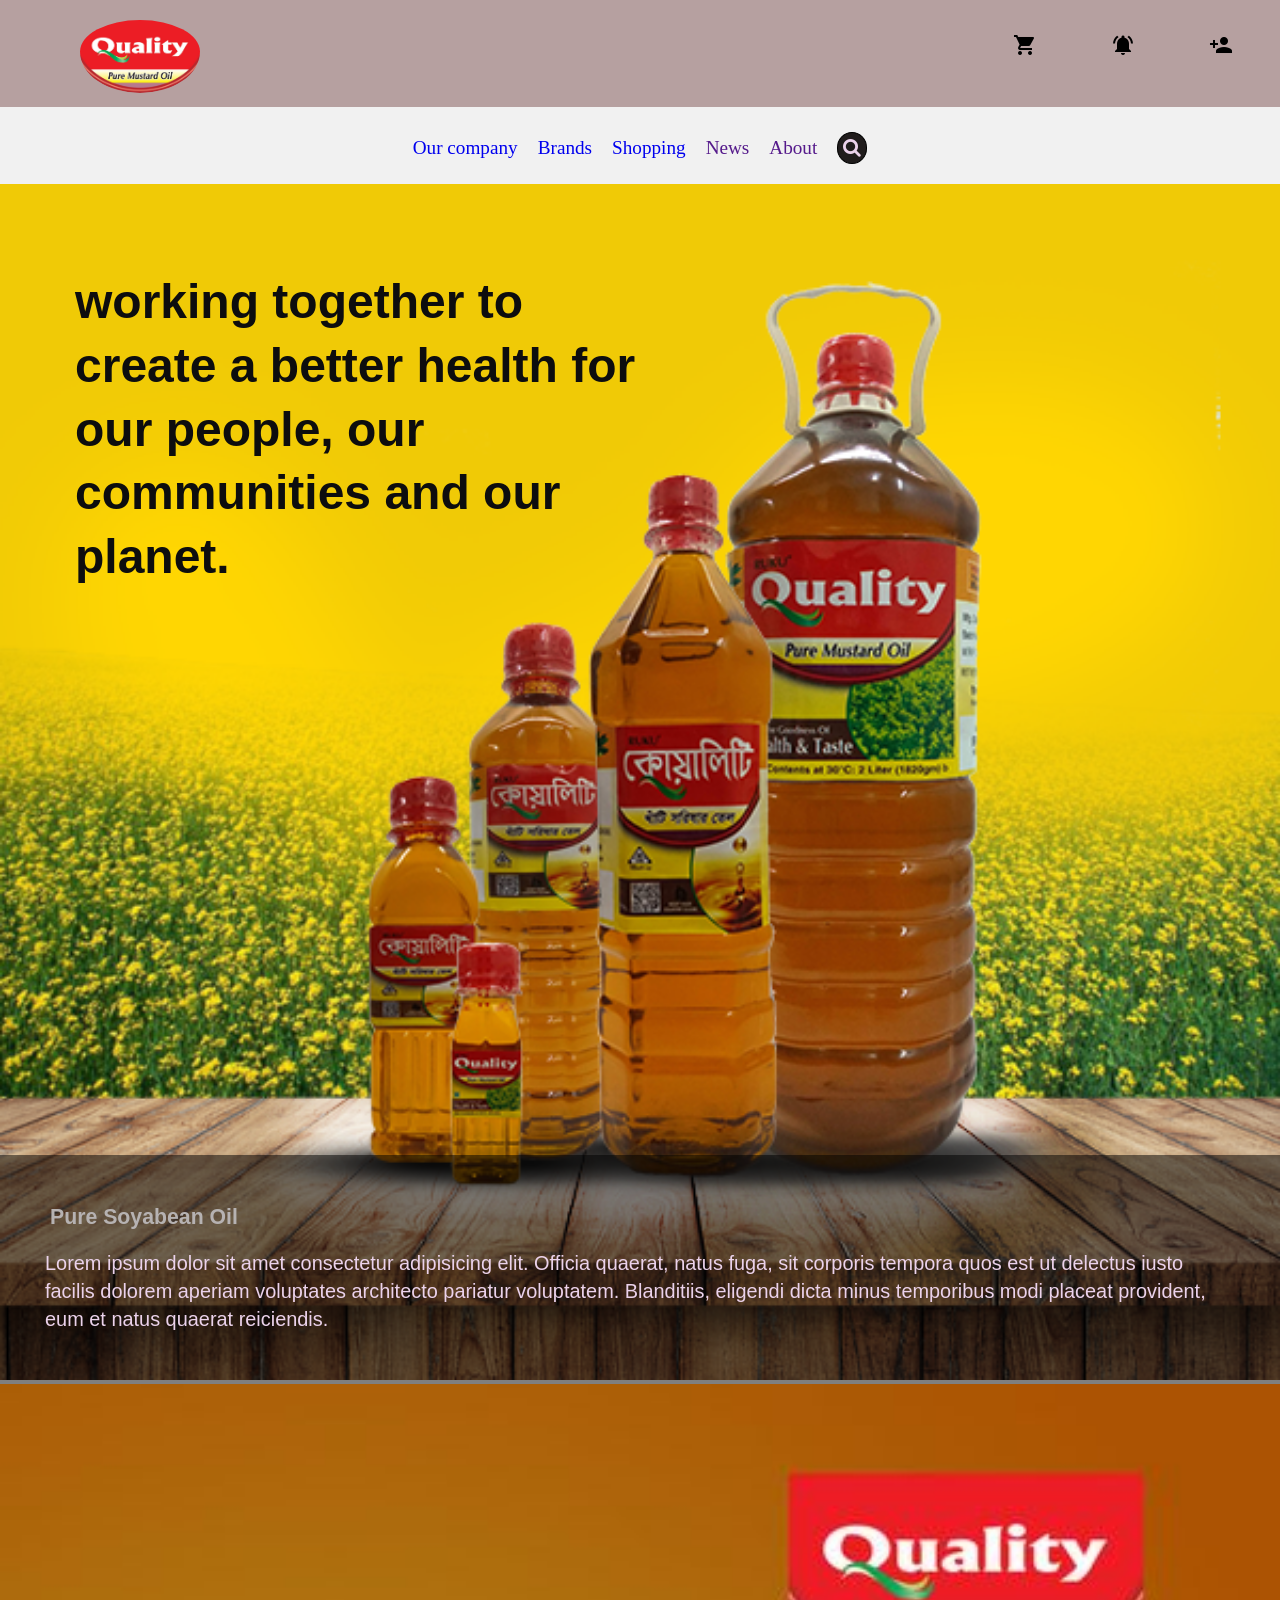
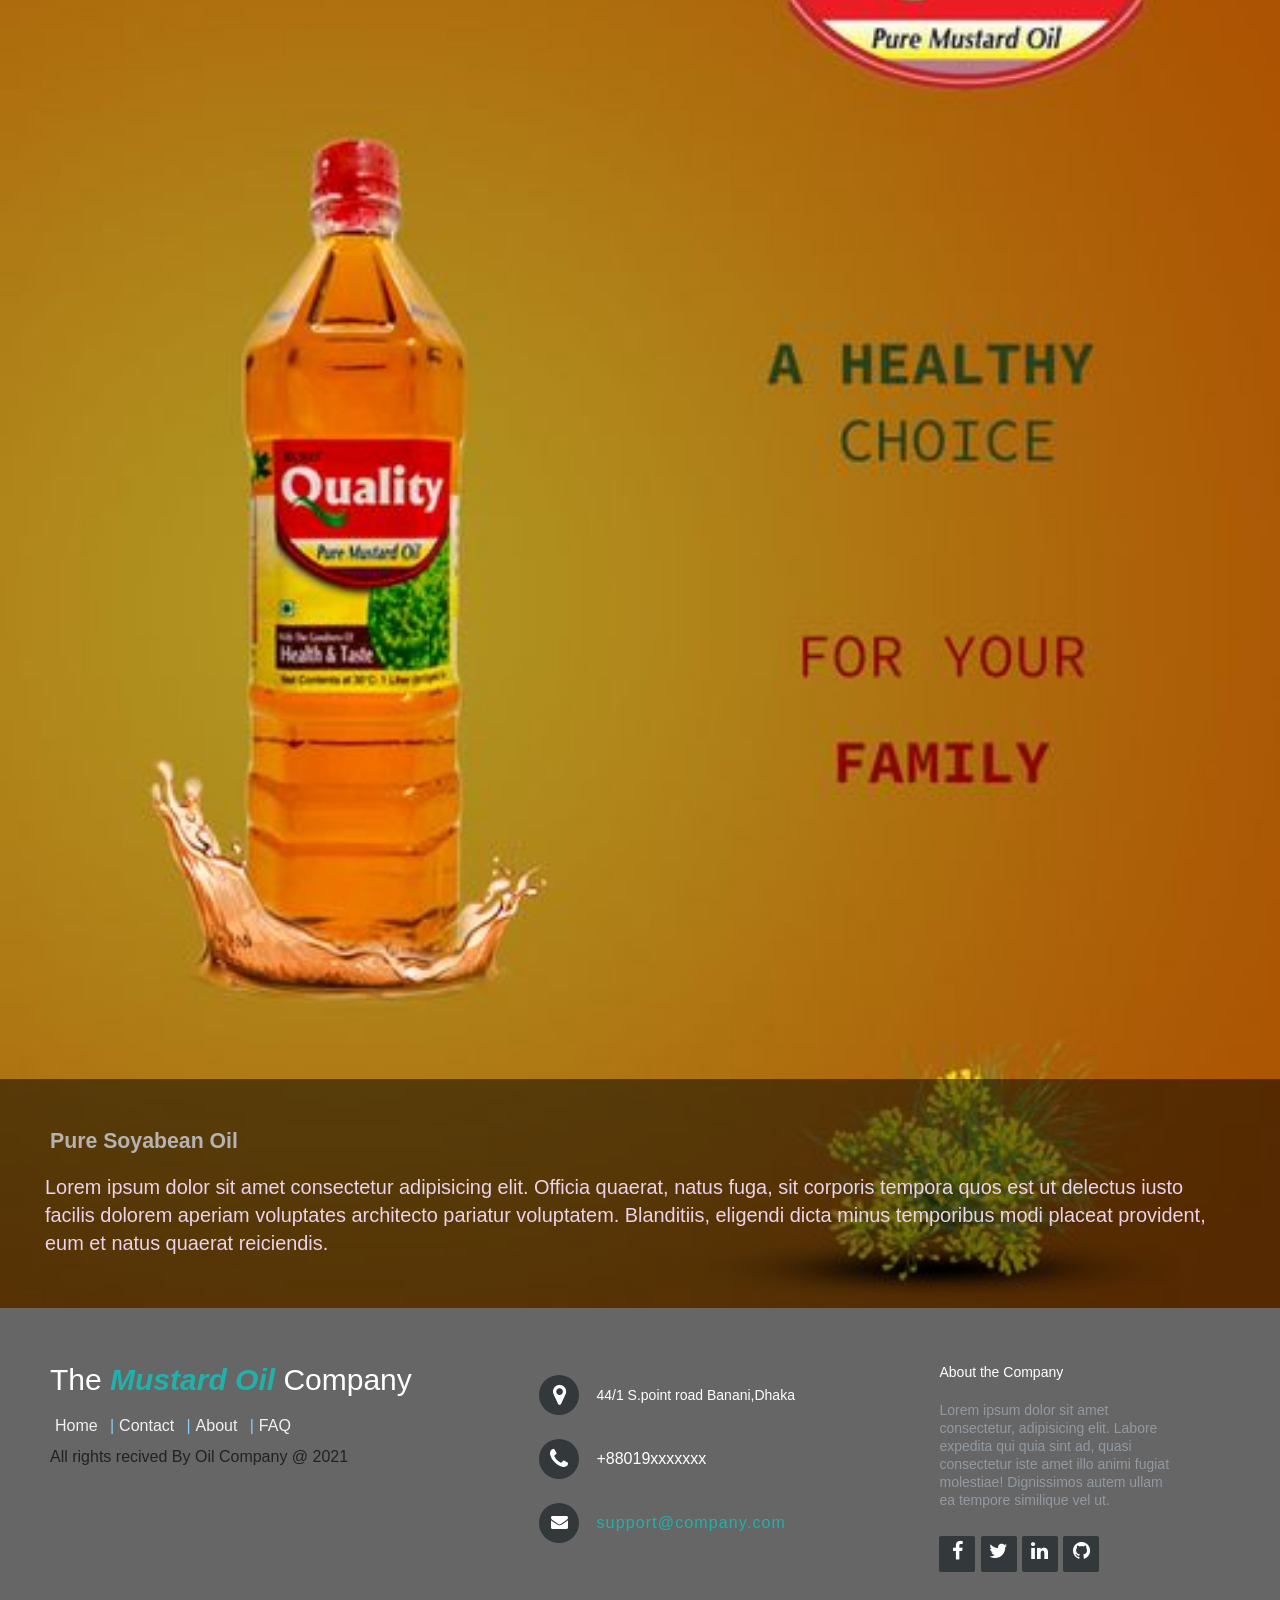
<file: html/index.html>
<!DOCTYPE html>
<html lang="en">
  <head>
    <meta charset="UTF-8" />
    <meta http-equiv="X-UA-Compatible" content="IE=edge" />
    <meta name="viewport" content="width=device-width, initial-scale=1.0" />
    <title>Mustard Oil</title>
   <link rel="stylesheet" type="text/css" href="../css/style.css" />
    <link href="https://fonts.googleapis.com/icon?family=Material+Icons" rel="stylesheet">

    <link
      rel="stylesheet"
      href="https://cdnjs.cloudflare.com/ajax/libs/font-awesome/4.7.0/css/font-awesome.min.css"
    />
    
  </head>
  <body>
    <!-- logo part -->

    <nav id="navbarId" style="background-color: #f1f1f1;">
      <div class="navbar" id="navbar-content">
        
        <a  id="sidebar" class="side-three-icon" onclick="openSidebar()">&#9776</a>
        <a  href="#" id="logo"><img src="../images/195260289_952747075517082_4000494032215260164_n.png"></a>
        <div class="icon-bar">
          

          <span class="nav-notification">
            <a href="#"><i class="material-icons">shopping_cart</i></a>
            </span>
    
          <span class="nav-notification">
            <a href="#"><i 	class="material-icons">&#xe7f7</i></a></span>
          
          <span  class="nav-notification"><a onclick="open_login()" href="#"><i class="material-icons">&#xe7fe</i></a></span>
          </div>
      </div>

      <section class="content-section" id="nav-content-section">
      
     
        <div class="content-part" id="nav-section">
          <a id="close" href="javascript:void(0)" class="closebtn" onclick="close_sidebar()">&times</a>
          <span><a href="./company.html" target="_blank" class="nav-item">Our company</a></span>
          <span><a href="./brand.html" class="nav-item">Brands</a></span>
          <span> <a href="./shopping.html" class="nav-item">Shopping</a></span>
          <span><a href="" class="nav-item">News</a></span>
          <span> <a href="" class="nav-item">About</a></span>
          <a href="./search.html" class="nav-item">
            <i class="fa fa-search Searching"></i>
          </a>
         
        </div>
        
        <script src="../javascript/navbar.js"></script>
      </section>

      
    </nav>



    
    <div  class="container-section-one">

      <img src="../images/cover1.png" alt="soyabean" style="width: 100%; margin-top: 50px; padding-top: 50px;">
      <div class="top-left">
       <p>
        working together to create a better health for our people, our communities and our planet.
       </p>
      </div>
      <div class="text-block">
        <h3>Pure Soyabean Oil</h3>
        <p>Lorem ipsum dolor sit amet consectetur adipisicing elit. Officia quaerat, natus fuga, sit corporis tempora quos est ut delectus iusto facilis dolorem aperiam voluptates architecto pariatur voluptatem. Blanditiis, eligendi dicta minus temporibus modi placeat provident, eum et natus quaerat reiciendis.</p>
      </div>
      
        
    </div>

  



    <!-- section-two -->
    

    <div class="container-section-two">
      <img src="../images/oil_cover.jpg" alt="soyabean" style="width: 100%;">
      <div class="text-block">
        <h3>Pure Soyabean Oil</h3>
        <p>Lorem ipsum dolor sit amet consectetur adipisicing elit. Officia quaerat, natus fuga, sit corporis tempora quos est ut delectus iusto facilis dolorem aperiam voluptates architecto pariatur voluptatem. Blanditiis, eligendi dicta minus temporibus modi placeat provident, eum et natus quaerat reiciendis.</p>
      </div>

    </div>




    <!-- login page -->

    <div class="form-popup" id="popup">

      <form action="" class="form-container">


        <span><h2>Login</h2></sapn>
       <span style="float: right;"> <a id="close" href="javascript:void(0)" class="closebtn" onclick="close_login()">&times</a></span>

       <br>
        <label for="email"><b>Email</b></label>
        <input type="text" placeholder="Enter your email" name="email" required>

        <label for="pass"><b>Password</b></label>
        <input type="password" placeholder="Enter your password" name="pass" required>

        <button  type="submit" class="btn">Login</button>
        <span class="forget_pass"><a id="forget" href="#">forget your password ? </a></span>
        <span class="sign_pass"><a id="signup" href="#">SignUp</a></span>

      </form>
    </div>


     <!-- footer section -->

     <footer class="footer-section">
       <div class="footer-left">
         <h3>The<strong><span><i style="font-style:oblique"> Mustard Oil </strong></i></span>Company</h3>
         <p class="footer-links">
           <a href="#" class="link-1">Home</a>
           <a href="#" class="link-2">Contact</a>
           <a href="#" class="link-3">About</a>
           <a href="#" class="link-4">FAQ</a>
         </p>

         <p class="footer-company-name">
           All rights recived By Oil Company @ 2021
         </p>
       </div>

       

       <div class="footer-center">

        <div >
          <i class="fa fa-map-marker"></i>
          <p><span>44/1 S.point road Banani,Dhaka</span></p>
        </div>

        <div >
          <i class="fa fa-phone"></i>
          <p>+88019xxxxxxx</p>
        </div>

        <div>
          <i class="fa fa-envelope"></i>
          <p><a href="mailto:support@company.com">support@company.com</a></p>
        </div>

       </div>

       


       <div class="footer-right">
         <p class="footer-company-about">
           <span>About the Company</span>
           Lorem ipsum dolor sit amet consectetur, adipisicing elit. Labore expedita qui quia sint ad, quasi consectetur iste amet illo animi fugiat molestiae! Dignissimos autem ullam ea tempore similique vel ut.
         </p>

         <div class="footer-icons">

          <a href="#"><i class="fa fa-facebook"></i></a>
          <a href="#"><i class="fa fa-twitter"></i></a>
          <a href="#"><i class="fa fa-linkedin"></i></a>
          <a href="#"><i class="fa fa-github"></i></a>
         </div>
       </div>
     </footer>

    

    



    

    
  </body>
</html>
</file>
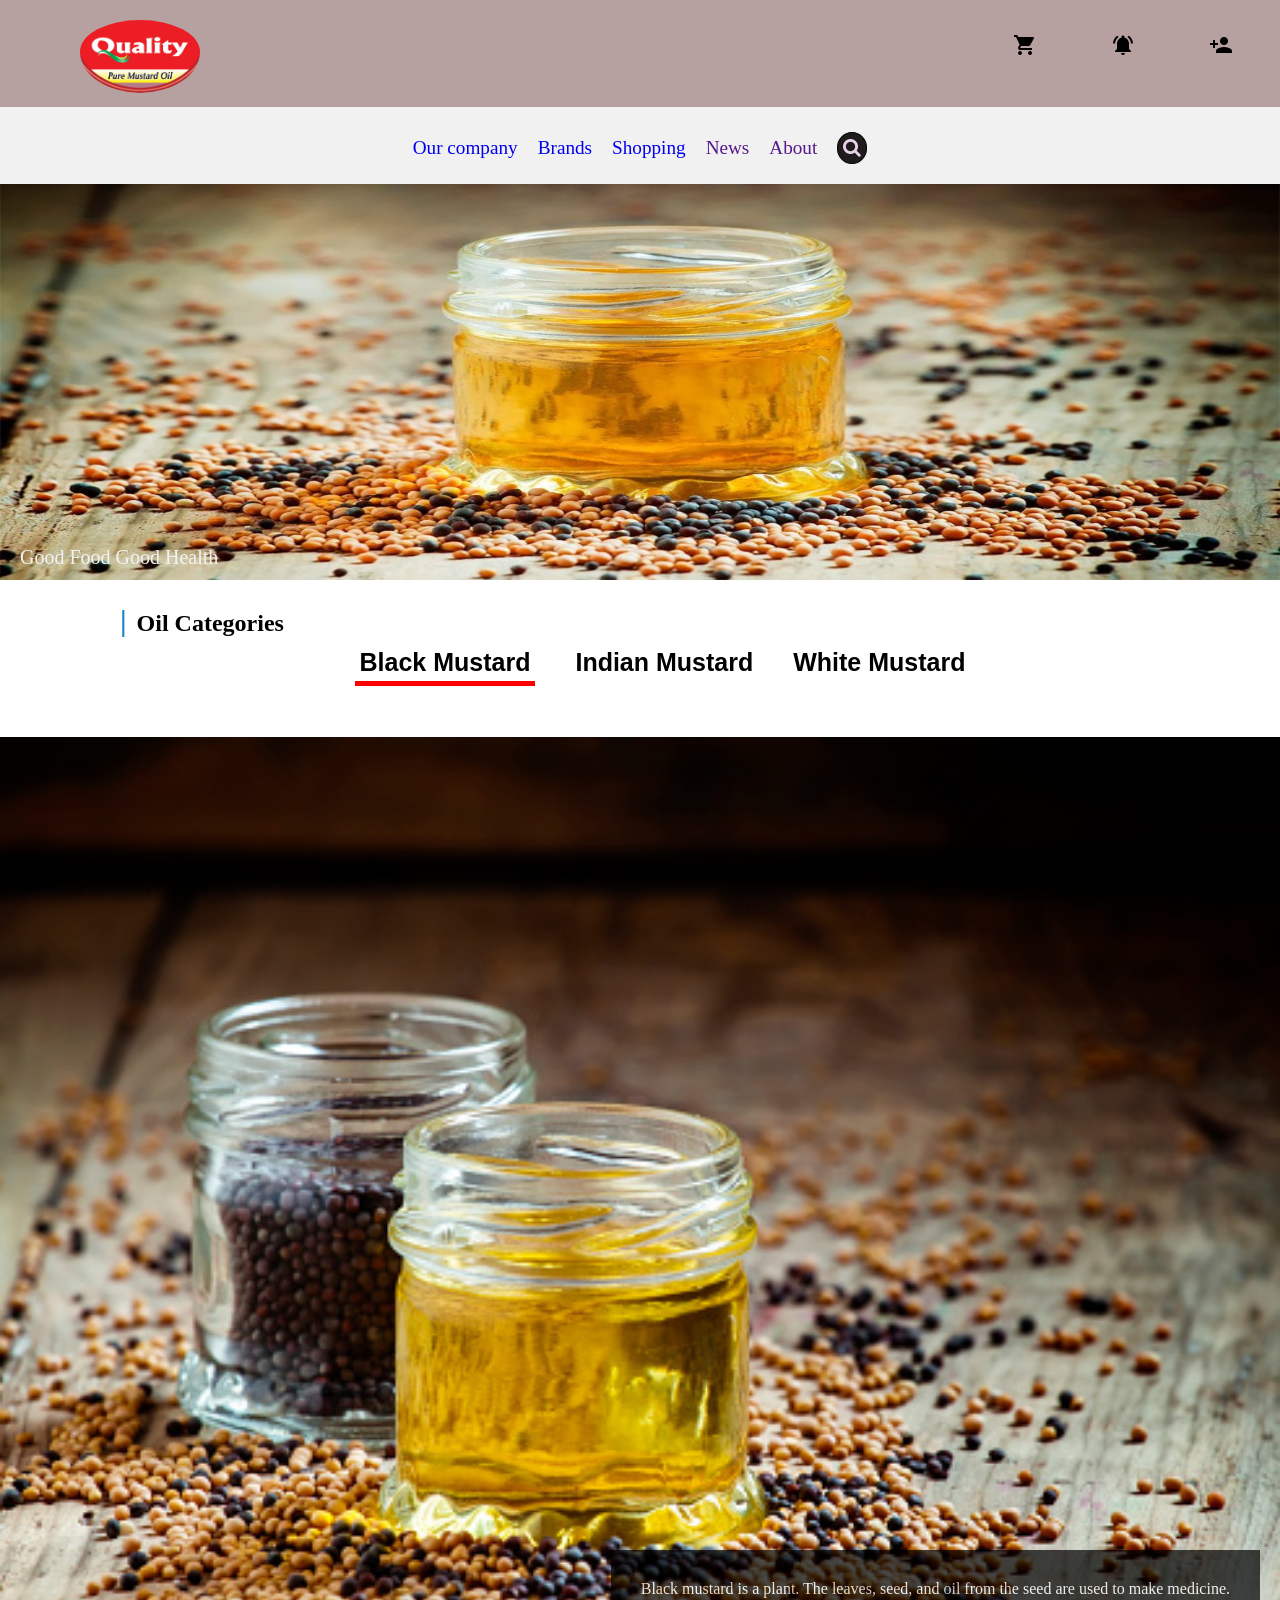
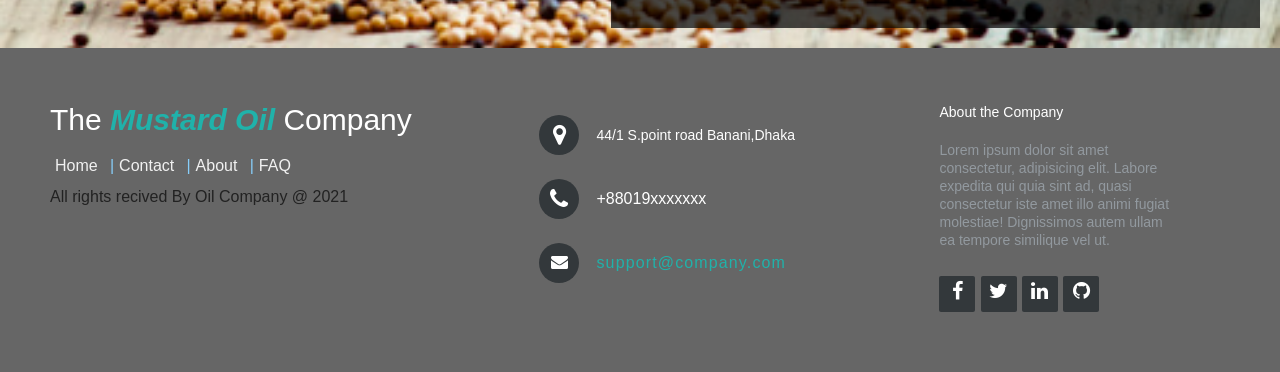
<file: html/brand.html>
<!DOCTYPE html>
<html lang="en">
  <head>
    <meta charset="UTF-8" />
    <meta http-equiv="X-UA-Compatible" content="IE=edge" />
    <meta name="viewport" content="width=device-width, initial-scale=1.0" />
    <title>Brand</title>
    <link rel="stylesheet" type="text/css" href="../css/brand.css" />
    <link rel="stylesheet" type="text/css" href="../css/style.css" />
    <link
      href="https://fonts.googleapis.com/icon?family=Material+Icons"
      rel="stylesheet"
    />

    <link
      rel="stylesheet"
      href="https://cdnjs.cloudflare.com/ajax/libs/font-awesome/4.7.0/css/font-awesome.min.css"
    />
  </head>
  <body>
    <nav id="navbarId" style="background-color: #f1f1f1;">
        <div class="navbar" id="navbar-content">
          
          <a  id="sidebar" class="side-three-icon" onclick="openSidebar()">&#9776</a>
          <a href="#" id="logo"><img src="../images/195260289_952747075517082_4000494032215260164_n.png"></a>
          <div class="icon-bar">
            
  
            <span class="nav-notification">
              <a href="#"><i class="material-icons">shopping_cart</i></a>
              </span>
      
            <span class="nav-notification">
              <a href="#"><i 	class="material-icons">&#xe7f7</i></a></span>
            
            <span class="nav-notification"><a href="#"><i class="material-icons">&#xe7fe</i></a></span>
            </div>
        </div>
  
        <section id="content-section-id" class="content-section">
        
       
          <div class="content-part" id="nav-section">
            <a id="close" href="javascript:void(0)" class="closebtn" onclick="close_sidebar()">&times</a>
            <span><a href="./company.html" target="_blank" class="nav-item">Our company</a></span>
            <span><a href="./brand.html" class="nav-item">Brands</a></span>
            <span> <a href="./shopping.html" class="nav-item">Shopping</a></span>
            <span><a href="" class="nav-item">News</a></span>
            <span> <a href="" class="nav-item">About</a></span>
            <a href="./search.html" class="nav-item">
              <i class="fa fa-search Searching"></i>
            </a>
           
          </div>
          
          <script src="../javascript/navbar.js"></script>
        </section>
  
        
      </nav>

    <!-- brands cover -->

    <section>
      <div class="brands-content">
        <div class="mybrand section">
          <img src="../images/barnd1.jpg" alt="brand-1" />
    <!-- <div class="Type">Brands</div> -->
    <div class="type-text">Good Food Good Health</div>
        </div>

        <div class="mybrand section">
          <img src="../images/brand2.jpg" alt="brand-2" /> 
    <!-- <div class="Type">
            Brands</div> -->
    <div class="type-text">Good Food Good Health</div>
        </div>

        <div class="mybrand section">
          <img src="../images/brand3.png" alt="brand-3" /> 
    <!-- <div class="Type">Brands</div> -->
    <div class="type-text">Good Food Good Health</div>
        </div> 

    <script src="../javascript/brands.js"></script> 
     </div>
    </section>

   

    <div class="categories">
      <div class="name-category">
        <h2>Oil Categories</h2>
      </div>

      <div class="type-of-oil">
        <span><a onclick="black_mastard()" id="black" class="active" href="#">Black Mustard </a></span>
        <span><a onclick="indian_mustard()"id="indian" href="#">Indian Mustard</a></span>
        <span><a onclick="white_mastard()" id="white" href="#">White Mustard</a></span>
      </div>
    </div>
    <div id="black-oil" class="oil-container">
      <img src="../images/black.jpg" style="width: 100%" alt="black oil" />
      <div class="oil-block">
        <p>
          Black mustard is a plant. The leaves, seed, and oil from the seed are
          used to make medicine.
        </p>
      </div>
    </div>


    <div id="indian-oil" style="display: none;" class="oil-container">
        <img src="../images/indian.jpg" style="width: 100%" alt="indian oil" />
        <div class="oil-block">
          <p>
            Black mustard is a plant. The leaves, seed, and oil from the seed are
            used to make medicine.
          </p>
        </div>
    </div>



    <div id="white-oil" style="display: none;" class="oil-container">
        <img src="../images/white.jpg" style="width: 100%" alt="black oil" />
        <div class="oil-block">
          <p>
            Black mustard is a plant. The leaves, seed, and oil from the seed are
            used to make medicine.
          </p>
        </div>
    </div>



    <footer class="footer-section">
        <div class="footer-left">
          <h3>The<strong><span><i style="font-style:oblique"> Mustard Oil </strong></i></span>Company</h3>
          <p class="footer-links">
            <a href="#" class="link-1">Home</a>
            <a href="#" class="link-2">Contact</a>
            <a href="#" class="link-3">About</a>
            <a href="#" class="link-4">FAQ</a>
          </p>
 
          <p class="footer-company-name">
            All rights recived By Oil Company @ 2021
          </p>
        </div>
 
        
 
        <div class="footer-center">
 
         <div >
           <i class="fa fa-map-marker"></i>
           <p><span>44/1 S.point road Banani,Dhaka</span></p>
         </div>
 
         <div >
           <i class="fa fa-phone"></i>
           <p>+88019xxxxxxx</p>
         </div>
 
         <div>
           <i class="fa fa-envelope"></i>
           <p><a href="mailto:support@company.com">support@company.com</a></p>
         </div>
 
        </div>
 
        
 
 
        <div class="footer-right">
          <p class="footer-company-about">
            <span>About the Company</span>
            Lorem ipsum dolor sit amet consectetur, adipisicing elit. Labore expedita qui quia sint ad, quasi consectetur iste amet illo animi fugiat molestiae! Dignissimos autem ullam ea tempore similique vel ut.
          </p>
 
          <div class="footer-icons">
 
           <a href="#"><i class="fa fa-facebook"></i></a>
           <a href="#"><i class="fa fa-twitter"></i></a>
           <a href="#"><i class="fa fa-linkedin"></i></a>
           <a href="#"><i class="fa fa-github"></i></a>
          </div>
        </div>
      </footer>
  </body>
</html>
</file>
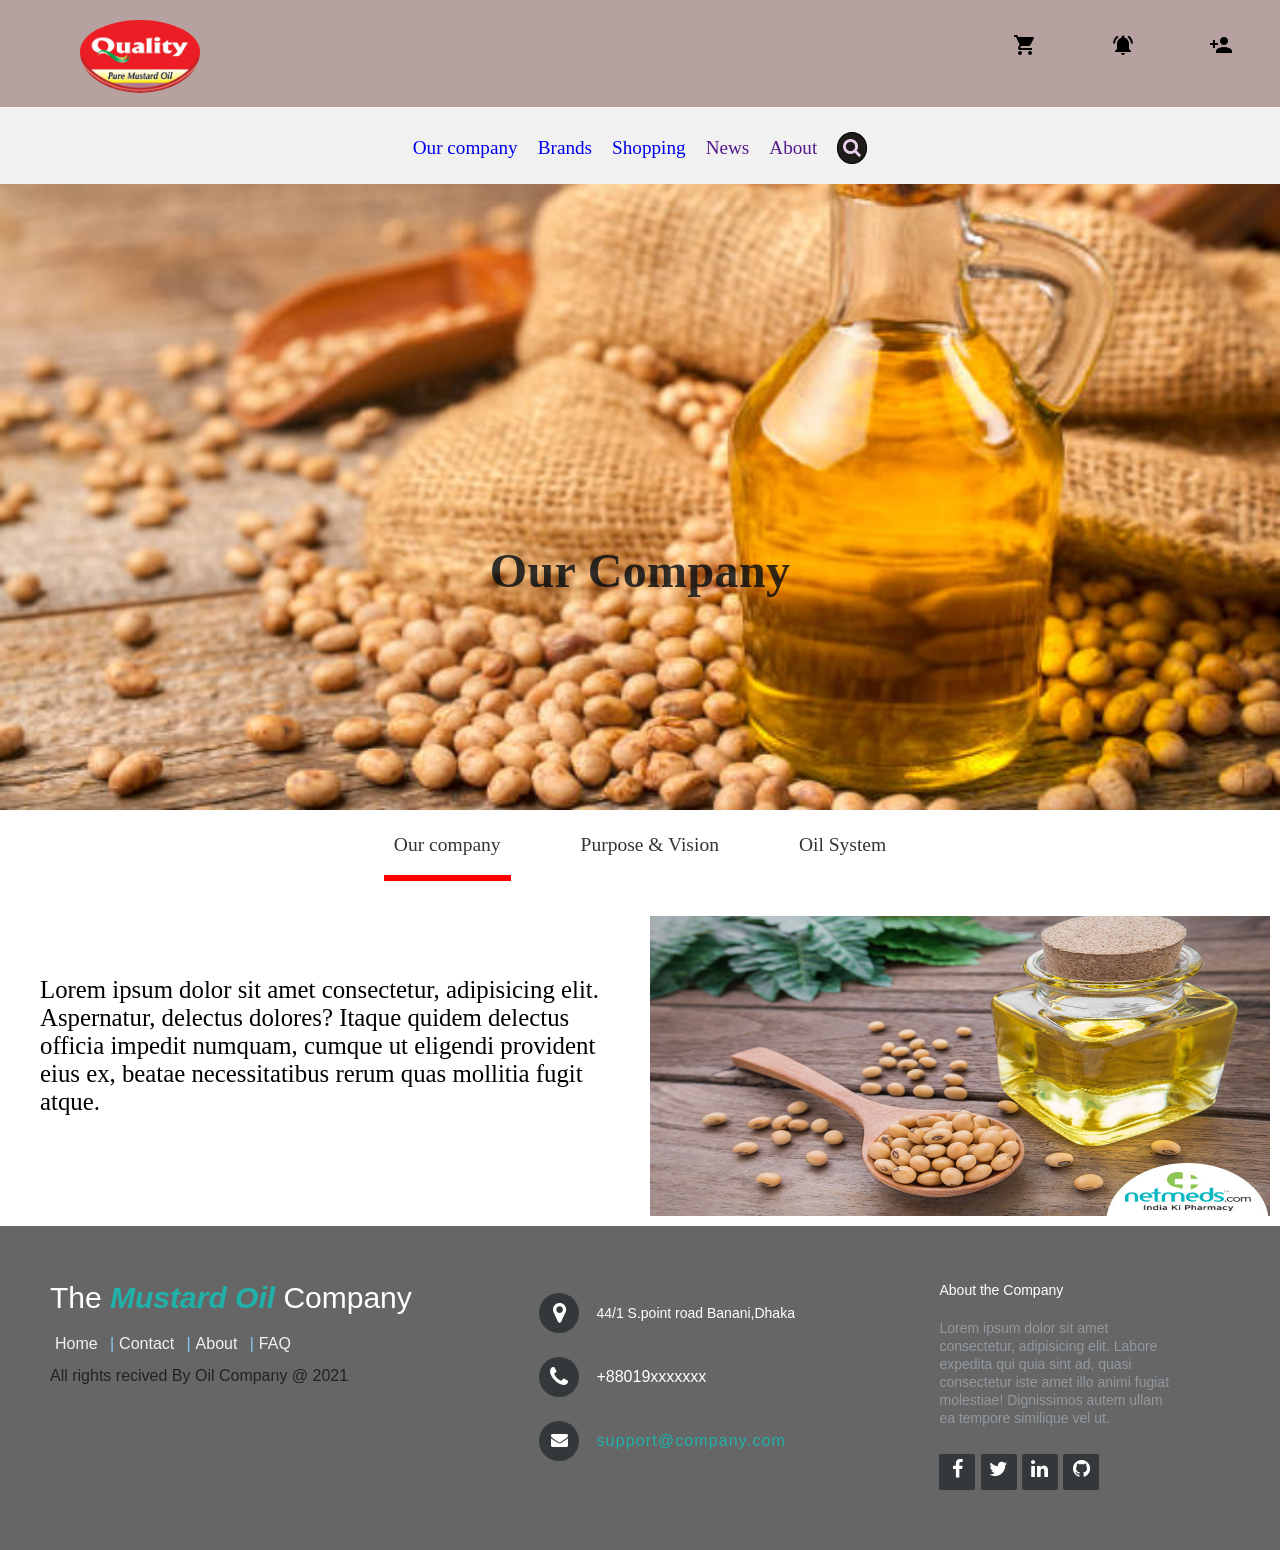
<file: html/company.html>
<!DOCTYPE html>
<html lang="en">
  <head>
    <meta charset="UTF-8" />
    <meta http-equiv="X-UA-Compatible" content="IE=edge" />
    <meta name="viewport" content="width=device-width, initial-scale=1.0" />
    <title>Company page</title>
    <link href="https://fonts.googleapis.com/icon?family=Material+Icons" rel="stylesheet">

    <link
      rel="stylesheet"
      href="https://cdnjs.cloudflare.com/ajax/libs/font-awesome/4.7.0/css/font-awesome.min.css"
    />
    <link rel="stylesheet" type="text/css" href="../css/style.css" />
    <link rel="stylesheet" type="text/css" href="../css/company.css" />
  </head>
  <body>


    <nav id="navbarId" style="background-color: #f1f1f1;">
        <div class="navbar" id="navbar-content">
          
          <a  id="sidebar" class="side-three-icon" onclick="openSidebar()">&#9776</a>
          <a href="#" id="logo"><img src="../images/195260289_952747075517082_4000494032215260164_n.png"></a>
          <div class="icon-bar">
            
  
            <span class="nav-notification">
              <a href="#"><i class="material-icons">shopping_cart</i></a>
              </span>
      
            <span class="nav-notification">
              <a href="#"><i 	class="material-icons">&#xe7f7</i></a></span>
            
            <span class="nav-notification"><a href="#"><i class="material-icons">&#xe7fe</i></a></span>
            </div>
        </div>
  
        <section class="content-section">
        
       
          <div class="content-part" id="nav-section">
            <a id="close" href="javascript:void(0)" class="closebtn" onclick="close_sidebar()">&times</a>
            <span><a href="./company.html" target="_blank" class="nav-item">Our company</a></span>
            <span><a href="./brand.html" class="nav-item">Brands</a></span>
            <span> <a href="./shopping.html" class="nav-item">Shopping</a></span>
            <span><a href="" class="nav-item">News</a></span>
            <span> <a href="" class="nav-item">About</a></span>
            <a href="./search.html" class="nav-item">
              <i class="fa fa-search Searching"></i>
            </a>
           
          </div>
          
          <script src="../javascript/navbar.js"></script>
        </section>
  
        
      </nav>


      <!-- company diagram -->

      <section>
          <div class="company-content">
              <img class="company-cover" src="../images/company.jpg" alt="company_cover">
              <div class="centered" >
                  <span  id="centered" >Our company</span>
              </div>
         
            </div>
      </section>
      <section class="company-section" >

        <div class="company-content-part">


          <span><a onclick="company_func()" id="company-paragraph" href="#"  class="nav-item active">Our company</a></span>
          <span><a onclick="vision_func()" id="purpose-paragraph" href="#" class="nav-item">Purpose & Vision</a></span>
          <span> <a onclick="system_func()" id="system-paragraph" href="#" class="nav-item">Oil System</a></span>

          
        </div>
        
      </section>

      <div class="space"></div>

     <section class="company-details" id="company-id">
      <div class="row">
        <div class="column" >
          <p>
            Lorem ipsum dolor sit amet consectetur, adipisicing elit. Aspernatur, delectus dolores? Itaque quidem delectus officia impedit numquam, cumque ut eligendi provident eius ex, beatae necessitatibus rerum quas mollitia fugit atque.
          </p>
        </div>
        <div class="column" >
          <img src="../images/cover.jpg" height="300vh" width="100%">
        </div>
      </div>
    </section>

    <section class="purpose-vision-details" id="vision-id">
      
      <div class="row">
        <div class="column" >
          <p style="color: aqua;">
            Lorem ipsum dolor sit amet consectetur, adipisicing elit. Aspernatur, delectus dolores? Itaque quidem delectus officia impedit numquam, cumque ut eligendi provident eius ex, beatae necessitatibus rerum quas mollitia fugit atque.
          </p>
        </div>

        
        
          <div class="column" >
            <img src="../images/cover.jpg" height="300vh" width="100%">
          </div>
      </div>
    </section>


    <section class="system-details" id="system-id">
      
      <div class="row">
        <div class="column" >
          <p style="color: rgb(197, 206, 79);">
            Lorem ipsum dolor sit amet consectetur, adipisicing elit. Aspernatur, delectus dolores? Itaque quidem delectus officia impedit numquam, cumque ut eligendi provident eius ex, beatae necessitatibus rerum quas mollitia fugit atque.
          </p>
        </div>

        
        
          <div class="column" >
            <img src="../images/cover.jpg" height="300vh" width="100%">
          </div>
      </div>
    </section>



    <!-- footer section -->

         <footer class="footer-section">
          <div class="footer-left">
            <h3>The<strong><span><i style="font-style:oblique"> Mustard Oil </strong></i></span>Company</h3>
            <p class="footer-links">
              <a href="#" class="link-1">Home</a>
              <a href="#" class="link-2">Contact</a>
              <a href="#" class="link-3">About</a>
              <a href="#" class="link-4">FAQ</a>
            </p>
   
            <p class="footer-company-name">
              All rights recived By Oil Company @ 2021
            </p>
          </div>
   
          
   
          <div class="footer-center">
   
           <div >
             <i class="fa fa-map-marker"></i>
             <p><span>44/1 S.point road Banani,Dhaka</span></p>
           </div>
   
           <div >
             <i class="fa fa-phone"></i>
             <p>+88019xxxxxxx</p>
           </div>
   
           <div>
             <i class="fa fa-envelope"></i>
             <p><a href="mailto:support@company.com">support@company.com</a></p>
           </div>
   
          </div>
   
          
   
   
          <div class="footer-right">
            <p class="footer-company-about">
              <span>About the Company</span>
              Lorem ipsum dolor sit amet consectetur, adipisicing elit. Labore expedita qui quia sint ad, quasi consectetur iste amet illo animi fugiat molestiae! Dignissimos autem ullam ea tempore similique vel ut.
            </p>
   
            <div class="footer-icons">
   
             <a href="#"><i class="fa fa-facebook"></i></a>
             <a href="#"><i class="fa fa-twitter"></i></a>
             <a href="#"><i class="fa fa-linkedin"></i></a>
             <a href="#"><i class="fa fa-github"></i></a>
            </div>
          </div>
        </footer>
      


     











    <script src="../javascript/company.js"></script>

  </body>
</html>
</file>
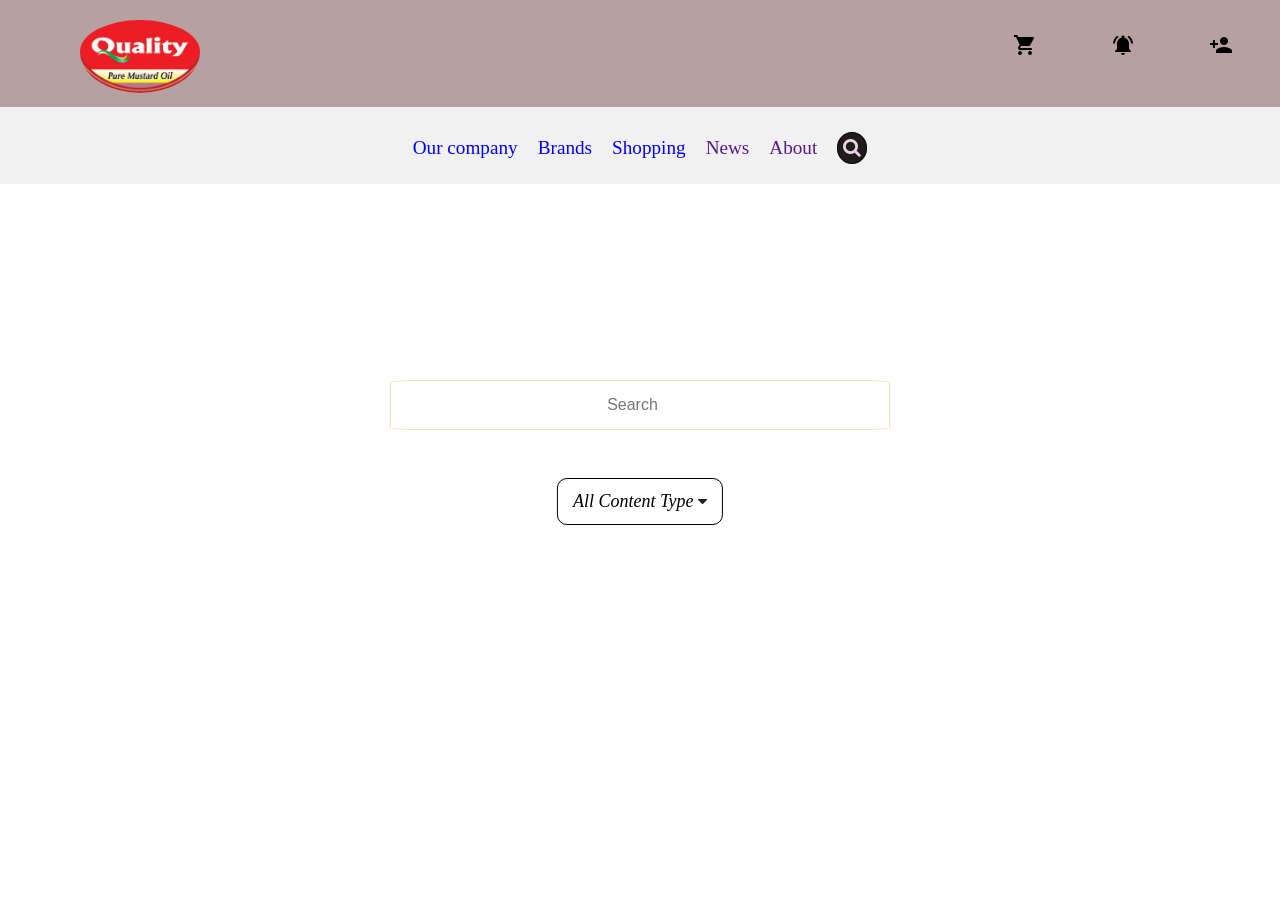
<file: html/search.html>
<!DOCTYPE html>
<html lang="en">
  <head>
    <meta charset="UTF-8" />
    <meta http-equiv="X-UA-Compatible" content="IE=edge" />
    <meta name="viewport" content="width=device-width, initial-scale=1.0" />
    <title>Search</title>
    <link
      rel="stylesheet"
      href="https://cdnjs.cloudflare.com/ajax/libs/font-awesome/4.7.0/css/font-awesome.min.css"
    />
    <link href="https://fonts.googleapis.com/icon?family=Material+Icons" rel="stylesheet">
    <link rel="stylesheet" type="text/css" href="../css/style.css" />
    <link rel="stylesheet" type="text/css" href="../css/search.css" />
    
  </head>
  <body>

    <nav id="navbarId" style="background-color: #f1f1f1;">
        <div class="navbar" id="navbar-content">
          
          <a  id="sidebar" class="side-three-icon" onclick="openSidebar()">&#9776</a>
          <a href="#" id="logo"><img src="../images/195260289_952747075517082_4000494032215260164_n.png"></a>
          <div class="icon-bar">
            
  
            <span class="nav-notification">
              <a href="#"><i class="material-icons">shopping_cart</i></a>
              </span>
      
            <span class="nav-notification">
              <a href="#"><i 	class="material-icons">&#xe7f7</i></a></span>
            
            <span class="nav-notification"><a href="#"><i class="material-icons">&#xe7fe</i></a></span>
            </div>
        </div>
  
        <section class="content-section">
        
       
          <div class="content-part" id="nav-section">
            <a id="close" href="javascript:void(0)" class="closebtn" onclick="close_sidebar()">&times</a>
            <span><a href="./company.html" target="_blank" class="nav-item">Our company</a></span>
            <span><a href="./brand.html" class="nav-item">Brands</a></span>
            <span> <a href="./shopping.html" class="nav-item">Shopping</a></span>
            <span><a href="" class="nav-item">News</a></span>
            <span> <a href="" class="nav-item">About</a></span>
            <a href="./search.html" class="nav-item">
              <i class="fa fa-search Searching"></i>
            </a>
           
          </div>
          
          <script src="../javascript/navbar.js"></script>
        </section>
  
        
      </nav>


      <section>
        <!-- search option -->

        <div class="search" >
          
            <div class="child-search">

              <div class="real-search">

                <input width="100%" id="Search" type="search" placeholder="Search">
              </div>

              
            </div>
          
         
        </div>




        <!-- drop down menu -->

        <div class="dropdown">

          
            <p  >All Content Type <i  onclick="dropfunction()" id="drop"  class="fa fa-caret-down  droptext" aria-hidden="true"></i></p>
            <div id="content" class="dropdown-content">
              <a href="#">Brands</a>
              <a href="#">FAQ</a>
              <a href="#">Policy</a>
              <a href="#">Report</a>

              <script src="../javascript/search_dropdown.js"></script>
          </div>


          
         

          


        </div>
      </section>

  </body>
</html>
</file>
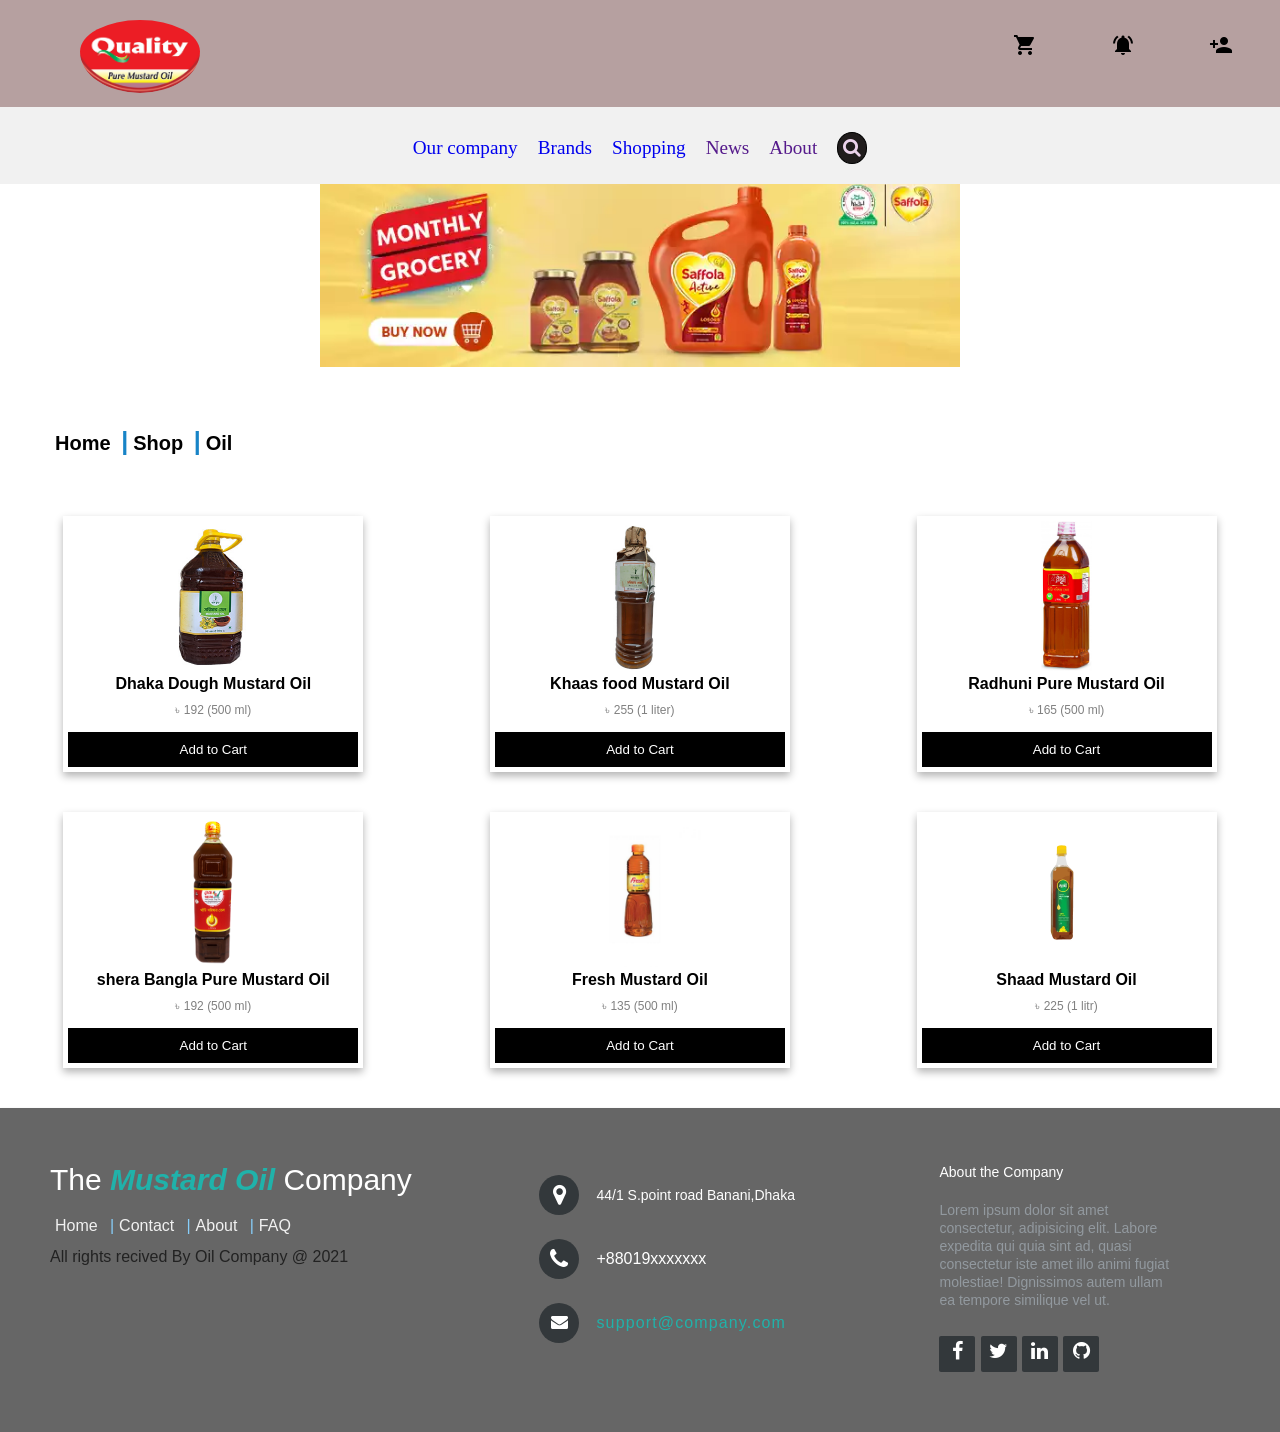
<file: html/shopping.html>
<!DOCTYPE html>
<html lang="en">
<head>
    <meta charset="UTF-8">
    <meta http-equiv="X-UA-Compatible" content="IE=edge">
    <meta name="viewport" content="width=device-width, initial-scale=1.0">
    <title>SHopping</title>
    <link rel="stylesheet" type="text/css" href="../css/shopping.css"/>
    <link rel="stylesheet" type="text/css" href="../css/style.css" />
    <link
      href="https://fonts.googleapis.com/icon?family=Material+Icons"
      rel="stylesheet"
    />

    <link
      rel="stylesheet"
      href="https://cdnjs.cloudflare.com/ajax/libs/font-awesome/4.7.0/css/font-awesome.min.css"
    />
</head>
<body>

    <nav id="navbarId" style="background-color: #f1f1f1;">
        <div class="navbar" id="navbar-content">
          
          <a  id="sidebar" class="side-three-icon" onclick="openSidebar()">&#9776</a>
          <a href="#" id="logo"><img src="../images/195260289_952747075517082_4000494032215260164_n.png"></a>
          <div class="icon-bar">
            
  
            <span class="nav-notification">
              <a href="#"><i class="material-icons">shopping_cart</i></a>
              </span>
      
            <span class="nav-notification">
              <a href="#"><i 	class="material-icons">&#xe7f7</i></a></span>
            
            <span class="nav-notification"><a href="#"><i class="material-icons">&#xe7fe</i></a></span>
            </div>
        </div>
  
        <section id="content-section-id" class="content-section">
        
       
          <div class="content-part" id="nav-section">
            <a id="close" href="javascript:void(0)" class="closebtn" onclick="close_sidebar()">&times</a>
            <span><a href="./company.html" target="_blank" class="nav-item">Our company</a></span>
            <span><a href="./brand.html" class="nav-item">Brands</a></span>
            <span> <a href="./shopping.html" class="nav-item">Shopping</a></span>
            <span><a href="" class="nav-item">News</a></span>
            <span> <a href="" class="nav-item">About</a></span>
            <a href="./search.html" class="nav-item">
              <i class="fa fa-search Searching"></i>
            </a>
           
          </div>
          
          <script src="../javascript/navbar.js"></script>
        </section>

  
        
      </nav>


      <section>

        <div class="shopping-cover">

            <img src="../images/oil.jpg" alt="shopping"/>
        </div>
      </section>


      <section>

        <div class="shopping-page-selection">
            <span><a href="index.html">Home</a> </span>
            <span ><a id="Shop_id" class="same" href="#">Shop</a></span>
            <span><a id="Oil_id"  class="same " href="#">Oil</a></span>
        </div>
      </section>


    
      <!-- product section -->

      <div class="product-row">

        <div class="product-column">
            <div class="card">
                <img  src="../images/mus1.jpg" alt="mustard-1"/>
                <h5 id="product_name"> Dhaka Dough Mustard Oil</h5>
                <p class="price">৳ <span id="amount">192</span> (500 ml)</p>
                <p><button>Add to Cart</button></p>
            </div>
        </div>
        <div class="product-column">
            <div class="card">
                <img  src="../images/mus2.jpg" alt="mustard-1"/>
                <h5 id="product_name"> Khaas food Mustard Oil</h5>
                <p class="price">৳ 255 (1 liter)</p>
                <p><button>Add to Cart</button></p>
            </div>
        </div>
        <div class="product-column">
            <div class="card">
                <img   src="../images/mus_3.jpg" alt="mustard-1"/>
                <h5 id="product_name"> Radhuni Pure Mustard Oil</h5>
                <p class="price">৳ 165 (500 ml)</p>
                <button>Add to Cart</button>
            </div>
        </div>

      </div>




      <div class="space"></div>


      <div class="product-row">

        <div class="product-column">
            <div class="card">
                <img src="../images/shere.png" alt="mustard-1"/>
                <h5 id="product_name">shera Bangla Pure Mustard Oil</h5>
                <p class="price">৳ 192 (500 ml)</p>
                <p><button>Add to Cart</button></p>
            </div>
        </div>
        <div class="product-column">
            <div class="card">
                <img   src="../images/fresh.jpg" alt="mustard-1"/>
                <h5 id="product_name"> Fresh Mustard Oil</h5>
                <p class="price">৳ 135 (500 ml)</p>
                <p><button>Add to Cart</button></p>
            </div>
        </div>
        <div class="product-column">
            <div class="card">
                <img  src="../images/Shaad-Mustard-Oil.jpg" alt="mustard-1"/>
                <h5 id="product_name"> Shaad Mustard Oil</h5>
                <p class="price"> ৳ 225 (1 litr)</p>
                <button>Add to Cart</button>
            </div>
        </div>

      </div>

      <div class="space"></div>



      <footer class="footer-section">
        <div class="footer-left">
          <h3>The<strong><span><i style="font-style:oblique"> Mustard Oil </strong></i></span>Company</h3>
          <p class="footer-links">
            <a href="#" class="link-1">Home</a>
            <a href="#" class="link-2">Contact</a>
            <a href="#" class="link-3">About</a>
            <a href="#" class="link-4">FAQ</a>
          </p>
 
          <p class="footer-company-name">
            All rights recived By Oil Company @ 2021
          </p>
        </div>
 
        
 
        <div class="footer-center">
 
         <div >
           <i class="fa fa-map-marker"></i>
           <p><span>44/1 S.point road Banani,Dhaka</span></p>
         </div>
 
         <div >
           <i class="fa fa-phone"></i>
           <p>+88019xxxxxxx</p>
         </div>
 
         <div>
           <i class="fa fa-envelope"></i>
           <p><a href="mailto:support@company.com">support@company.com</a></p>
         </div>
 
        </div>
 
        
 
 
        <div class="footer-right">
          <p class="footer-company-about">
            <span>About the Company</span>
            Lorem ipsum dolor sit amet consectetur, adipisicing elit. Labore expedita qui quia sint ad, quasi consectetur iste amet illo animi fugiat molestiae! Dignissimos autem ullam ea tempore similique vel ut.
          </p>
 
          <div class="footer-icons">
 
           <a href="#"><i class="fa fa-facebook"></i></a>
           <a href="#"><i class="fa fa-twitter"></i></a>
           <a href="#"><i class="fa fa-linkedin"></i></a>
           <a href="#"><i class="fa fa-github"></i></a>
          </div>
        </div>
      </footer>
 






    
</body>
</html>
</file>
<file: css/style.css>
* {
  margin: 0px;
  padding: 0px;
  box-sizing: border-box;
}

.container {
  display: flex;
  justify-content: center;
  align-items: center;
  margin-top: 2px;
  width: 100%;
}

#navbarId {
  position: fixed;
  z-index: 10;
  width: 100%;
}

#navbar-content {
  overflow: hidden;
  background-color: #b6a0a0;

  transition: 0.4s;
  width: 100%;

  z-index: 1;
}
.navbar a {
  float: left;
  color: black;
  text-decoration: none;

  text-align: center;
}
#sidebar {
  cursor: pointer;
  font-size: 30px;
}

@media only screen and (min-width: 456px) {
  .navbar a {
    padding: 10px;
  }
  .icon-bar {
    float: right;
    display: flex;
    justify-content: end;
  }
  .navbar a img {
    border-radius: 50%;
    width: 120px;
    padding-top: 10px;
  }

  .top-left {
    width: 40%;
  }
  .top-left p {
    padding-top: 160px;
    font-size: 3.4vw;
    line-height: 1.1;
  }
}

@media screen and (max-width: 455px) {
  .content-part {
    height: 40%;
  }
  .top-left p {
    font-size: 1rem;
    line-height: 1;
  }
  .navbar {
    padding: 40px 10px;
  }
  .icon-bar {
    display: flex;
    justify-content: center;
    align-items: center;
  }
  .navbar a img {
    width: 60px;
    padding-top: 25px;
    padding-left: 10px;
  }
  #sidebar {
    padding-left: 10px;
  }
  .top-left {
    width: 60%;
  }
  .top-left p {
    padding-top: 160px;
  }
}

.nav-notification {
  justify-content: end;
  padding: 10px 12px;
  font-size: 40px;
  border-bottom: 3px solid transparent;
  /* position: relative; */
}

@media screen and (min-width: 425px) {
  .nav-notification {
    padding: 10px 17px;
  }
}
/* header-image-part ends */

/* -webkit-transition: width 0.4s ease-in-out;
  transition: width 0.4s ease-in-out;
} */
/* input[name="search"]:focus {
  width: 100%;
} */

@media screen and (max-width: 768px) {
  .content-part {
    height: 40%;
    width: 0;
    z-index: 1;
    top: 0;
    left: 0;
    background-color: rgb(21, 20, 20);
    overflow-x: hidden;
    padding-top: 50px;
    transition: 0.3s;
    position: fixed;
  }
  .content-part a {
    padding: 8px 8px 7px 20px;
    text-decoration: none;
    color: #818181;
    font-size: 20px;
    display: block;
    transition: 0.2s;
    margin: 5px 0px 5px 0px;
  }

  .nav-item i {
    display: none;
  }
  .content-part a:hover {
    color: #f1f1f1;
  }
  .content-part .closebtn {
    position: absolute;
    top: 20px;
    left: 100px;
    font-size: 30px;
    margin-left: 40px;
    cursor: pointer;
    color: rgb(206, 193, 193);
    display: none;
  }
  #sidebar {
    margin: 20px 0px 0px 15px;
  }

  .nav-item img {
    display: none;
  }
  .container img {
    width: 30%;
    height: 30vh;
    border: 2px groove black;
    border-radius: 50%;
  }
}

/* @media screen and (max-height: 450px) {
  .content-part {
    padding-top: 12px;
  }
  .content-part a {
    font-size: 14px;
  }
  .container img {
    width: 40%;
    height: 20vh;
    border: 2px groove rgb(177, 160, 160);
    border-radius: 50%;
  }
} */

@media screen and (min-width: 769px) {
  .content-part {
    display: flex;
    justify-content: center;
    align-items: center;
  }

  .content-part a.closebtn {
    display: none;
  }
  #sidebar {
    display: none;
  }
  .content-part a {
    display: block;
    text-align: center;
    padding: 25px 10px 20px 10px;
    font-size: 1.2rem;
    text-decoration: none;
  }
  .nav-notification {
    margin-right: 20px;
  }
}

@media screen and (max-width: 768px) {
  #Searching {
    display: none;
  }
}

.nav-option .nav-notification a :hover {
  border-bottom: 10px solid rgb(211, 12, 12);
}

.container-section-one {
  margin: o auto;
  position: relative;
}
.top-left {
  position: absolute;
  top: 30px;
  left: 30px;
  color: rgb(13, 13, 14);
  font-weight: bold;
  width: 40%;
}
@media screen and (min-width: 700px) {
  .top-left {
    width: 50%;
  }
  .top-left p {
    user-select: none;
    padding-top: 220px;
    padding-left: 15px;
    /* opacity: 0.7; */
    font-size: 4.2vw;
    font-weight: bold;
    line-height: 1.2;
    font-family: "Lucida Sans", "Lucida Sans Regular", "Lucida Grande",
      "Lucida Sans Unicode", Geneva, Verdana, sans-serif;
  }
}

@media screen and (min-width: 1100px) {
  .container-section-one .top-left {
    top: 50px;
    left: 30px;
    padding: 20px 30px;
  }
  .top-left p {
    padding-top: 200px;
    font-size: 3rem;
    line-height: 1.33;
  }
}

.container-section-two {
  margin: o auto;
  position: relative;
}
.container-section-two img {
  vertical-align: middle;
}
.text-block {
  position: absolute;
  bottom: 0px;
  background: rgb(0, 0, 0);
  background: rgba(0, 0, 0, 0.5);

  width: 100%;
  padding: 40px;
}
.text-block h3 {
  font-family: Arial, Helvetica, sans-serif;
  font-weight: bold;
  color: #b6b2b2;
  margin: 10px;
  font-size: 1.33rem;
}

.text-block p {
  font-family: Arial, Helvetica, sans-serif;
  color: #ebd2eb;
  font-size: 1.2444rem;
  padding: 10px 5px;
  line-height: 1.4;
}
@media only screen and (max-width: 500px) {
  .text-block {
    padding: 18px;
  }
  .text-block h3 {
    font-size: 1.044rem;
    color: #f1f1f1;
  }
  .text-block p {
    font-size: 10px;
    line-height: 1.222;
    padding: 8px 5px;
    color: #ebd2eb;
  }
}

.content-part span:hover {
  border-bottom: 6px solid rgb(211, 12, 12);
}

.Searching {
  border: 1px solid black;
  padding: 5px 5px;
  border-radius: 50%;
  background-color: #201c1c;
  color: #ebd2eb;
}

@media screen and (min-width: 900px) {
  #logo {
    padding-left: 80px;
  }
}

/* //footer section */

.footer-section {
  background: #666;
  box-shadow: 0 1px 3px 0 rgba(0, 0, 0, 0.12);
  box-sizing: border-box;
  width: 100%;
  text-align: left;
  font: bold 8px sans-serif;
  padding: 55px 50px;
}

.footer-section .footer-left,
.footer-section .footer-right,
.footer-section .footer-center {
  display: inline-block;
  vertical-align: top;
}
.footer-section .footer-left {
  width: 40%;
}
/* company logo */
.footer-section h3 {
  color: #ffffff;
  font-weight: normal;
  font-size: 30px;
  font-family: sans-serif;
}
.footer-section h3 span {
  color: lightseagreen;
}

.footer-section .footer-links {
  color: #f1f1f1;
  margin: 20px 0px 14px;
  padding: 0;
}

.footer-section .footer-links a {
  display: inline-block;
  line-height: 1.1;
  font-weight: 300;
  text-decoration: none;
  color: inherit;
  font-size: 16px;
  margin: 0px 5px;
}

.footer-section .footer-company-name {
  color: #222;
  font-size: 16px;
  font-weight: normal;
  margin: 13px 0px 10px 0px;
}

/* center footer */

.footer-section .footer-center {
  width: 35%;
}

.footer-section .footer-center i {
  background-color: #33383b;
  color: #ffffff;
  font-size: 23px;
  width: 40px;
  height: 40px;

  border-radius: 50%;
  text-align: center;
  line-height: 40px;
  margin: 12px 15px 12px 15px;
  vertical-align: middle;
}

.footer-section .footer-center i.fa-envelope {
  font-size: 17px;
  line-height: 38px;
}

.footer-section .footer-center p {
  display: inline-block;
  color: #ffffff;
  font-weight: 400;
  vertical-align: middle;
  margin: 0;
  font-size: 16px;
}

.footer-section .footer-center p span {
  display: block;
  font-weight: normal;
  font-size: 14px;
  line-height: 2;
}

.footer-section .footer-center p a {
  color: lightseagreen;
  text-decoration: none;
  letter-spacing: 0.3mm;
}

.footer-section .footer-links a:before {
  content: "|";
  font-weight: 300;
  font-size: 16px;
  left: 0;
  color: lightskyblue;
  display: inline-block;
  padding-right: 5px;
}
.footer-section .footer-links .link-1::before {
  content: none;
}

/* right footer section */

.footer-section .footer-right {
  width: 20%;
}

.footer-section .footer-company-about {
  line-height: 18px;
  color: #92999f;
  font-size: 14px;
  font-weight: normal;
  margin: 0;
}

.footer-section .footer-company-about span {
  display: block;
  font-size: 14px;
  color: #ffffff;
  font-weight: normal;
  margin-bottom: 20px;
}

.footer-section .footer-icons {
  margin-top: 25px;
}

.footer-section .footer-icons a {
  display: inline-block;
  color: #ffffff;
  background-color: #33383b;
  width: 36px;
  height: 36px;
  cursor: pointer;
  border-radius: 2px;

  font-size: 20px;
  color: #ffffff;
  text-align: center;
  line-height: 30px;

  margin-right: 3px;
  margin-bottom: 5px;
  margin-top: 2px;
}

@media screen and (max-width: 880px) {
  .footer-section {
    font: bold 14px sans-serif;
  }

  .footer-section .footer-center,
  .footer-section .footer-right,
  .footer-section .footer-left {
    display: block;
    width: 100%;
    margin-bottom: 40px;
    text-align: center;
  }

  .footer-section .footer-center i {
    margin-left: 0;
  }
  .footer-section .footer-center {
    margin-left: 0;
  }
}

/* login */

.form-popup {
  display: none;
  position: fixed;
  top: 16.3333%;
  right: 2px;

  border: 3px solid #f1f1f1;
  z-index: 7;
}

.form-container {
  max-width: 300px;
  padding: 10px;
  background-color: white;
}
.form-container input[type="text"],
.form-container input[type="password"] {
  width: 100%;
  padding: 13px;
  margin: 5px 0 20px 0;
  border: none;
  background: #f1f1f1;
}

.form-container .btn {
  background-color: #04aa6d;
  color: white;
  padding: 16px 20px;
  border: none;
  cursor: pointer;
  width: 100%;
  margin-bottom: 10px;
  opacity: 0.8;
}

.form-container .forget_pass span {
  text-align: left;
  padding: 10px;

  font-size: 16px;
  color: #222;
}

.form-container .sign_pass a {
  text-decoration: none;
  float: right;

  font-size: 15px;
  font-weight: bold;
  color: rgb(22, 17, 17);
}

.form-container .forget_pass a:hover {
  color: #000;
}

.form-container .sign_pass a:hover {
  color: #6a1bd1;
}

.form-container .forget_pass a {
  text-decoration: none;
}

.form-container .closebtn {
  text-decoration: none;
  position: absolute;
  top: 10px;
  right: 20px;
  font-size: 30px;
  margin-left: 40px;
  cursor: pointer;
  color: rgb(19, 19, 19);
  font-weight: bold;
}
</file>
<file: css/brand.css>
* {
  margin: 0;
  padding: 0;
  box-sizing: border-box;
}

.brands-content {
  width: 100%;
  position: relative;
}
.mybrand {
  width: 100%;
  z-index: 0;
}

.type-text {
  position: absolute;
  left: 20px;
  bottom: 15px;

  width: 100%;

  font-size: 20px;
  color: #f2f2f2;
}

.space {
  margin-top: 100px;
}

.section {
  -webkit-animation-name: fade-shadow;
  -webkit-animation-duration: 1.4s;
  animation-name: fade-shadow;
  animation-duration: 1.4s;
}
@keyframes fade-shadow {
  from {
    opacity: 0.4;
  }
  to {
    opacity: 1;
  }
}
@-webkit-keyframes fade-shadow {
  from {
    opacity: 0.3;
  }
  to {
    opacity: 1;
  }
}

.categories {
  padding: 20px 20px;
  margin: 0px 100px;
}
.categories .name-category h2::before {
  content: "|";
  font-weight: 600;
  font-size: 30px;

  left: 0;
  color: rgb(24, 132, 199);

  padding-right: 10px;
}
.categories .type-of-oil {
  margin: 0px 0px 10px 40px;
  align-items: center;
  justify-content: center;
  display: flex;
}
.type-of-oil span a {
  text-decoration: none;
  font-family: sans-serif;
  font-size: 25px;
  color: #000;
}
.type-of-oil span {
  padding: 10px 20px;
  font-weight: bold;
}
/* .type-of-oil span a:hover {
  padding: 5px;
  border-bottom: 2px solid red;
} */

.type-of-oil span a.active {
  padding: 5px;
  border-bottom: 5px solid red;
}

.oil-container {
  position: relative;
  margin-top: 20px;
}
.oil-container img {
  vertical-align: middle;
}

.oil-container .oil-block {
  position: absolute;
  bottom: 20px;
  right: 20px;
  background-color: black;
  opacity: 0.7;
  color: white;
  padding: 30px;
}
.brands-content .mybrand img {
  margin-top: 180px;
  height: 400px;
  width: 100%;
}
@media screen and (max-width: 768px) {
  .brands-content .mybrand img {
    margin-top: 100px;
    height: 280px;
  }
  .type-of-oil span a {
    font-size: 13px;
  }
  .categories {
    margin: 0px 30px;
  }
}
</file>
<file: css/company.css>
* {
  margin: 0;
  padding: 0;
}

.company-content {
  position: relative;
  text-align: center;
  color: rgb(2, 11, 19);
}
.company-content .company-cover {
  width: 100%;
  height: 90vh;
}
.company-content .centered {
  position: absolute;
  top: 70%;
  left: 50%;
  transform: translate(-50%, -50%);
}
.centered span {
  letter-spacing: 0.1mm;
  font-size: 3rem;
  font-weight: bold;
  opacity: 0.8;
}

/* three content system */

.company-content-part {
  display: flex;
  justify-content: center;
  align-items: center;
  padding: 20px 30px;
}

.company-content-part span a {
  text-decoration: none;
  color: rgb(54, 51, 51);
  font-size: 1.22rem;
  margin: 20px 30px;
  padding: 25px 10px 20px 10px;
}

/* .company-content-part span a:hover {
  border-bottom: 6px solid red;
} */
.company-content-part span a.active {
  border-bottom: 6px solid red;
}

@media screen and (max-width: 700px) {
  .company-content-part {
    display: none;
  }
}

/*-----------------*/
.column {
  float: left;
  width: 50%;
  padding: 10px;
  /* Should be removed. Only for demonstration */
}

/* Clear floats after the columns */
.row:after {
  content: "";
  display: table;
  clear: both;
}
.column img {
  margin-left: auto;
  margin-right: auto;
  display: block;
}
.column p {
  padding: 60px 20px 20px 30px;
  font-size: 1.55rem;
}
.space {
  margin: 30px 0px;
}
#vision-id,
#system-id {
  display: none;
}

/* Responsive layout - makes the two columns stack on top of each other instead of next to each other */
@media screen and (max-width: 700px) {
  .column {
    width: 100%;
  }

  .company-content .centered {
    position: absolute;
    top: 55%;
    left: 50%;
    transform: translate(-50%, -50%);
  }
  .centered span {
    font-size: 3rem;
  }
}
@media screen and (max-width: 425px) {
  .centered span {
    font-size: 1.666rem;
  }
  .company-content .company-cover {
    height: 60vh;
  }
}
</file>
<file: css/search.css>
* {
  margin: 0;
  padding: 0;
}
.search {
  position: relative;
  text-align: center;
}
.search .child-search {
  width: 100%;
  height: 90vh;
}

.search .real-search {
  position: absolute;
  top: 50%;
  left: 50%;
  transform: translate(-50%, -50%);
}
#Search {
  /* padding: 0.6em 0.5em 0.2em 0.5em; */
  width: 500px;
  padding: 15px 15px;
  text-align: center;
  font-size: 1rem;
  font-family: sans-serif;
  border: 1px groove wheat;
  border-radius: 5%;
}

#Search:hover {
  box-shadow: 2px 3px 4px rgba(0, 0, 0, 0.3);
}

.dropdown {
  position: fixed;
  top: 56%;
  left: 50%;
  transform: translate(-50%, -50%);
}
.dropdown p:hover {
  box-shadow: 2px 3px 4px rgba(0, 0, 0, 0.3);
}

.dropdown p {
  margin-bottom: 5px;
  font-size: 18px;
  cursor: pointer;
  border: 1px groove black;
  border-radius: 10px;
  padding: 12px 15px;
  font-style: italic;
}

.fa-caret-down {
  color: rgb(37, 31, 31);
  font-size: 16px;
}

.fa-caret-up {
  color: rgb(37, 31, 31);
  font-size: 16px;
}

.show {
  display: block;
}
.dropdown-content {
  display: none;
  position: absolute;

  min-width: 100%;
  overflow: auto;
  box-shadow: 0px 8px 16px 0px regba(0, 0, 0, 0.2);
  z-index: 1;
}

.dropdown-content a {
  color: black;
  padding: 12px 16px;
  text-decoration: none;
  display: block;
}

.dropdown-content a:hover {
  background-color: #ddd;
}
</file>
<file: css/shopping.css>
* {
  margin: 0;
  padding: 0;
}

.space {
  padding: 20px 0px;
}

.shopping-cover {
  display: flex;
  justify-content: center;
  align-items: center;
}
.shopping-cover img {
  margin-top: 170px;
  width: 50%;
}
.shopping-page-selection {
  margin: 30px 25px;
  padding: 30px;
  font-size: 20px;
  font-family: sans-serif;
}

.shopping-page-selection span {
  /* padding: 0px 20px; */
  font-weight: bold;
}
.shopping-page-selection span a {
  text-decoration: none;
  color: black;
}

.shopping-page-selection span a.same::before {
  content: "|";
  display: inline-block;
  padding: 0px 5px;
  font-weight: 600;
  font-size: 25px;

  color: rgb(24, 132, 199);
}

.shopping-page-selection {
  text-align: center;
}

.product-row::after {
  content: " ";
  display: table;
  clear: both;
}

.card .price {
  color: gray;
  font-size: 18px;
  padding: 10px;
}

.product-row .card h5 {
  font-size: 20px;
}
.card button {
  border: none;
  outline: 0;
  padding: 10px;
  color: white;
  background-color: #000;

  text-align: center;
  width: 100%;
  margin-top: 5px;
}
.card button:hover {
  opacity: 0.6;
}
.product-column .card img {
  height: 300px;
}

.product-row .card {
  text-align: center;
}

@media screen and (max-width: 400px) {
  .product-column .card img {
    height: 80px;
  }

  .product-row .card h5 {
    font-size: 12px;
  }

  .product-row .card .price {
    font-size: 10px;
  }
  .shopping-page-selection {
    text-align: center;
  }
  .product-column {
    width: 100%;
    padding: 20px;
  }

  .product-row .card {
    box-shadow: 0 4px 8px 0 rgba(0, 0, 0, 0.3);
    max-width: 280px;
    margin: auto;
    text-align: center;
    font-family: sans-serif;
  }
}

@media screen and (min-width: 601px) {
  .shopping-page-selection {
    text-align: left;
  }
  .product-column {
    float: left;
    width: 33.33%;
  }

  .product-row .card {
    box-shadow: 0 4px 8px 0 rgba(0, 0, 0, 0.3);
    max-width: 300px;
    margin: auto;
    text-align: center;
    font-family: sans-serif;
  }

  .product-column .card img {
    height: 150px;
  }
  .product-row .card {
    padding: 5px;
  }

  .card .price {
    font-size: 12px;
  }

  .product-row .card h5 {
    font-size: 1rem;
  }
}
</file>
